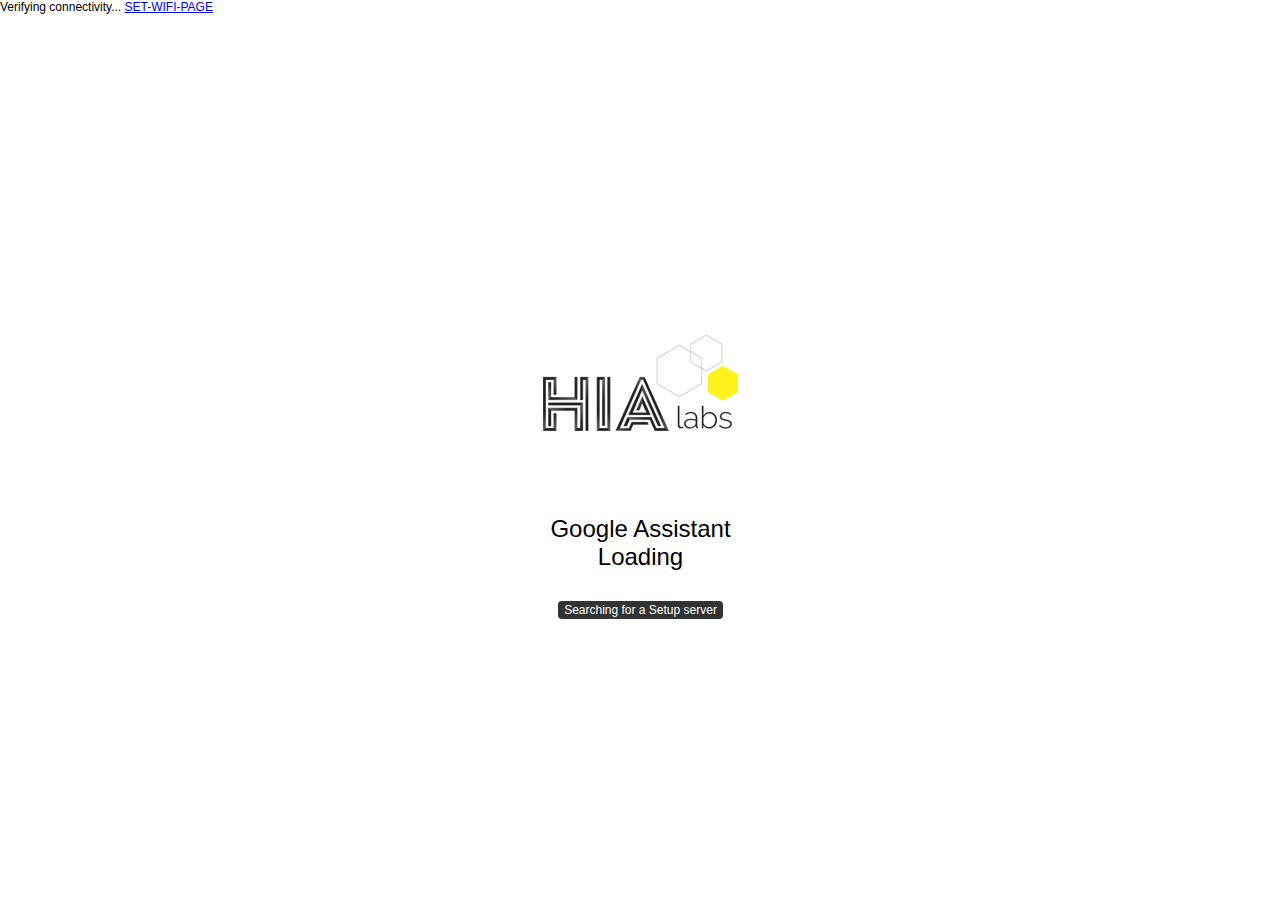
<file: www/index.html>
<!DOCTYPE html>
<html>
<head>
    <script type="text/javascript" src="scripts/jquery-3.4.1.min.js"></script>
    <script type="text/javascript" src="scripts/index.js"></script>
    <meta http-equiv="content-type" content="text/html; charset=UTF-8" />
    <meta name="format-detection" content="telephone=no">
    <meta name="msapplication-tap-highlight" content="no">
    <meta name="viewport" content="user-scalable=no, initial-scale=1, maximum-scale=1, minimum-scale=1, width=device-width">
    <link rel="stylesheet" type="text/css" href="css/index.css">
    <title>Assistant Demo</title>
</head>

    <body>
        Verifying connectivity...
        <a id="bkpLink" href="https://192.168.4.1:5555">SET-WIFI-PAGE</a>
        <div class="app">
            <h1>Google Assistant Loading</h1>
            <div id="deviceready" class="blink">
                <p class="event listening">Searching for a Setup server</p>
                <p class="event received">Plug is Ready</p>

            </div>
        </div>
    </body>
</html>
</file>
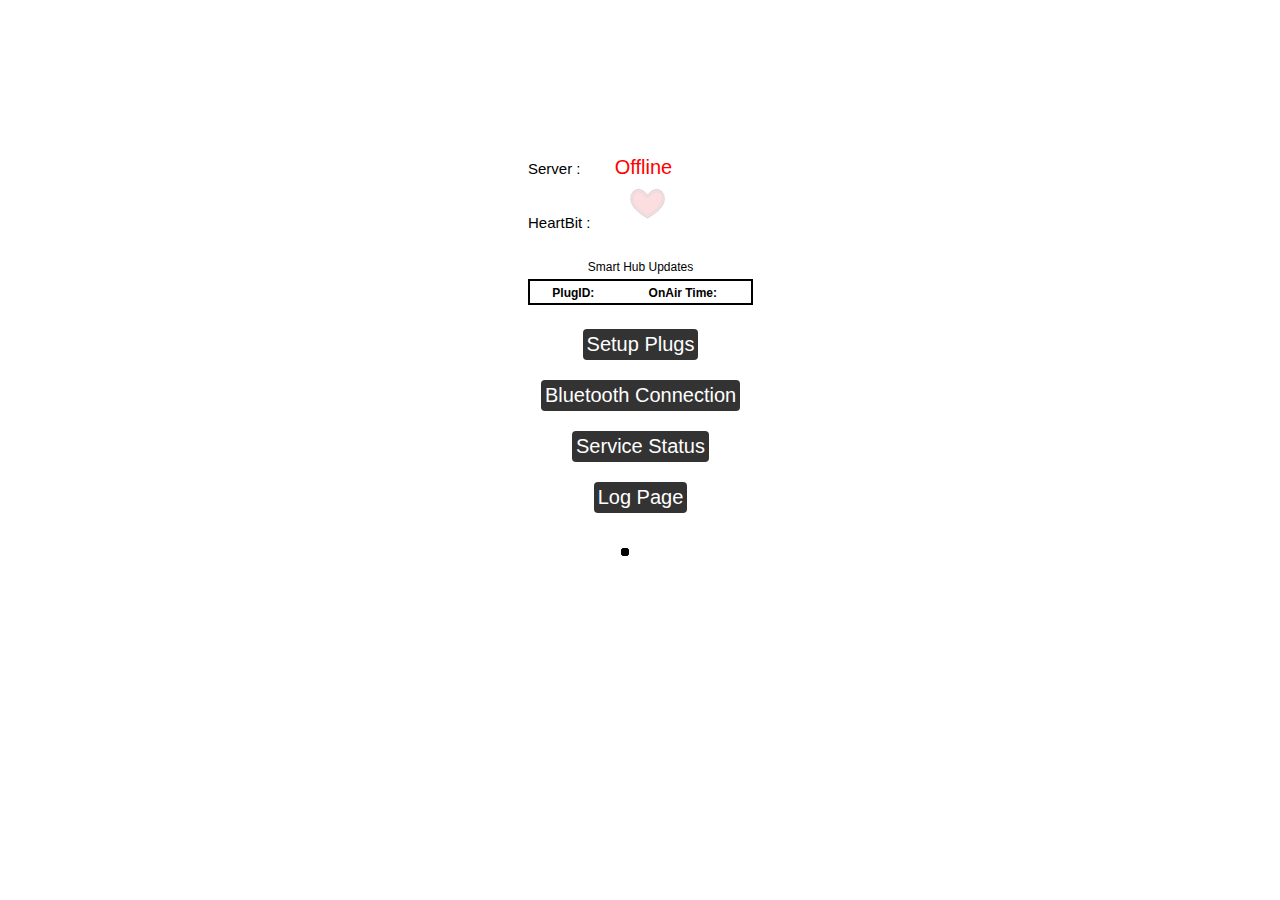
<file: www/myAppPage.html>
<!DOCTYPE html>
<html>
<head>
    <!--
        Customize the content security policy in the meta tag below as needed. Add 'unsafe-inline' to default-src to enable inline JavaScript.
        For details, see http://go.microsoft.com/fwlink/?LinkID=617521
    -->
    <script type="text/javascript" src="scripts/jquery-3.4.1.min.js"></script>
    <script type="text/javascript" src="scripts/staging.js"></script>
    <script type="text/javascript" src="scripts/jquery.xmpp.js"></script>
    <meta http-equiv="content-type" content="text/html; charset=UTF-8" />
    <meta name="format-detection" content="telephone=no">
    <meta name="msapplication-tap-highlight" content="no">
    <meta name="viewport" content="user-scalable=no, initial-scale=1, maximum-scale=1, minimum-scale=1, width=device-width">
    <link rel="stylesheet" type="text/css" href="css/index.css">
    <title>Assistant Demo</title>
</head>
<body>
    <div class="app2" style="border:2px;">
        <div id="status_bar">
        <span class="plug_st">Server : <span class="offline">Offline</span></span>
        <span class="plug_st">HeartBit : <img id="theImgHealth" src="images/like.png"></span>
        </div>

        <div id="deviceready">
            <table style="width:100%">
            <tr>Smart Hub Updates</tr>
            <th class="update_text">PlugID: <span id='wifi_status'></span></th>
            <th class="update_text">OnAir Time: <span id='time_status'></span></th>
            </table>
            <span id="app_id"></span>
        </div>
        
        <div class="menue_but">
            <br><span class="buttons" id="socketset" onclick="window.location.href='myPlugPage.html'">Setup Plugs</span>
            <br><span class="buttons" id="bluetoothset" onclick="window.location.href='myBluePage.html'">Bluetooth Connection</span>
            <br><span class="buttons" id="stats_ts_butt" onclick="window.location.href='myStatsPage.html'">Service Status</span>
            <br><span class="buttons" id="stats_ts_log" onclick="window.location.href='myLogPage.html'">Log Page</span>
        </div>
        <div class="wait_anim">
        <div class="sk-chase">
          <div class="sk-chase-dot"></div>
          <div class="sk-chase-dot"></div>
          <div class="sk-chase-dot"></div>
          <div class="sk-chase-dot"></div>
          <div class="sk-chase-dot"></div>
          <div class="sk-chase-dot"></div>
          </div>
        </div>
    </div>
</body>
</html>
</file>
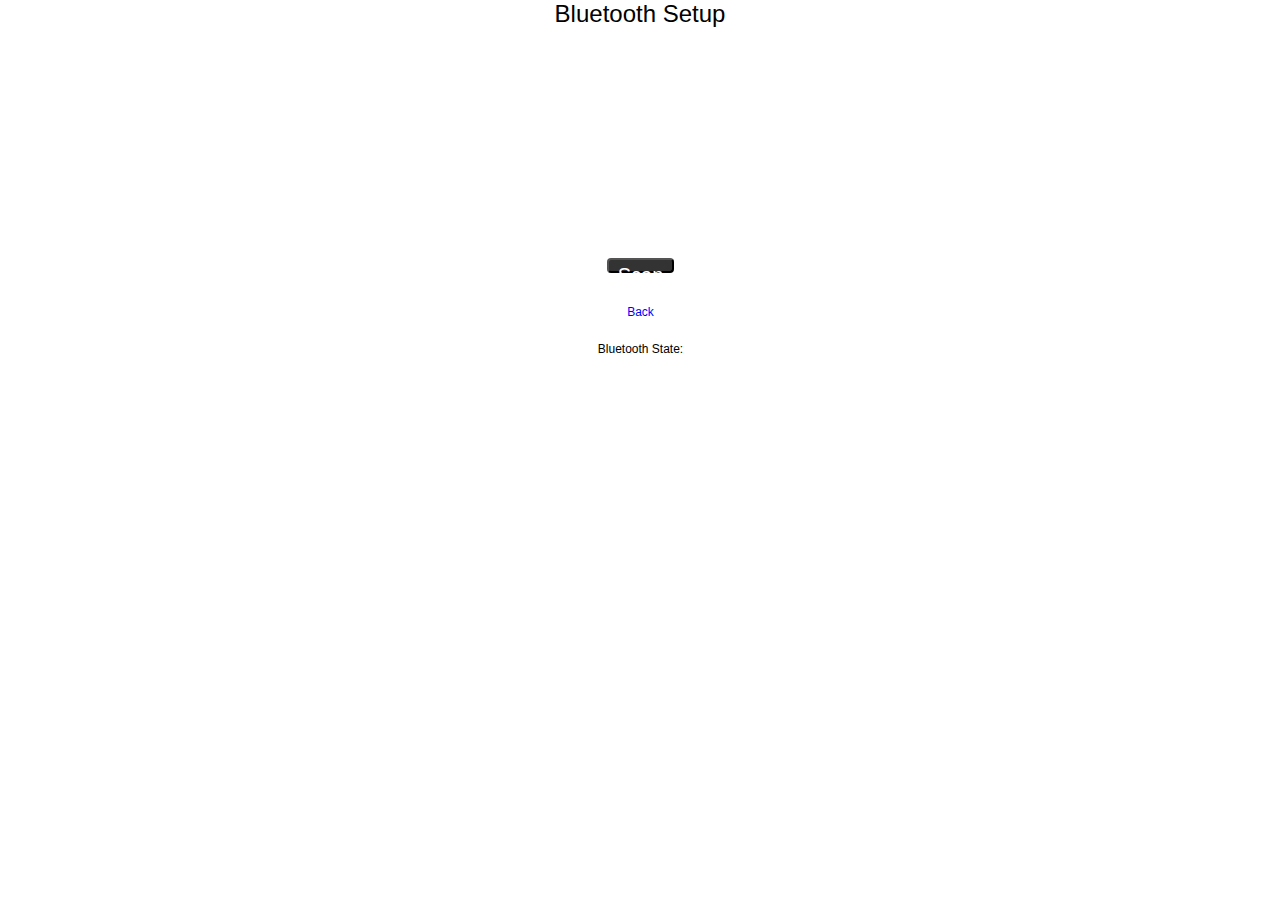
<file: www/myBluePage.html>
<!doctype html>
<html>
<head>
    <script type="text/javascript" src="scripts/jquery-3.4.1.min.js"></script>
    <script type="text/javascript" src="scripts/blue.js"></script>
    <meta http-equiv="content-type" content="text/html; charset=UTF-8" />
    <meta name="format-detection" content="telephone=no">
    <meta name="msapplication-tap-highlight" content="no">
    <meta name="viewport" content="user-scalable=no, initial-scale=1, maximum-scale=1, minimum-scale=1, width=device-width">
    <link rel="stylesheet" type="text/css" href="css/index.css">
</head>
<body>

    <h1>Bluetooth Setup</h1>
    <div class="app2" style="border:2px;">
        <div id="container">
        </div>
        <br><button class="buttons" id="scan" type="button" style="width: 30%;">Scan</button><br>
        <p><a class=button onclick="window.location.href='myAppPage.html'">Back</a></p>
        <p style="color:black; margin:10%;">Bluetooth State: <span id='bluetooth'></span></p>
    </div>

</body>

</html>
</file>
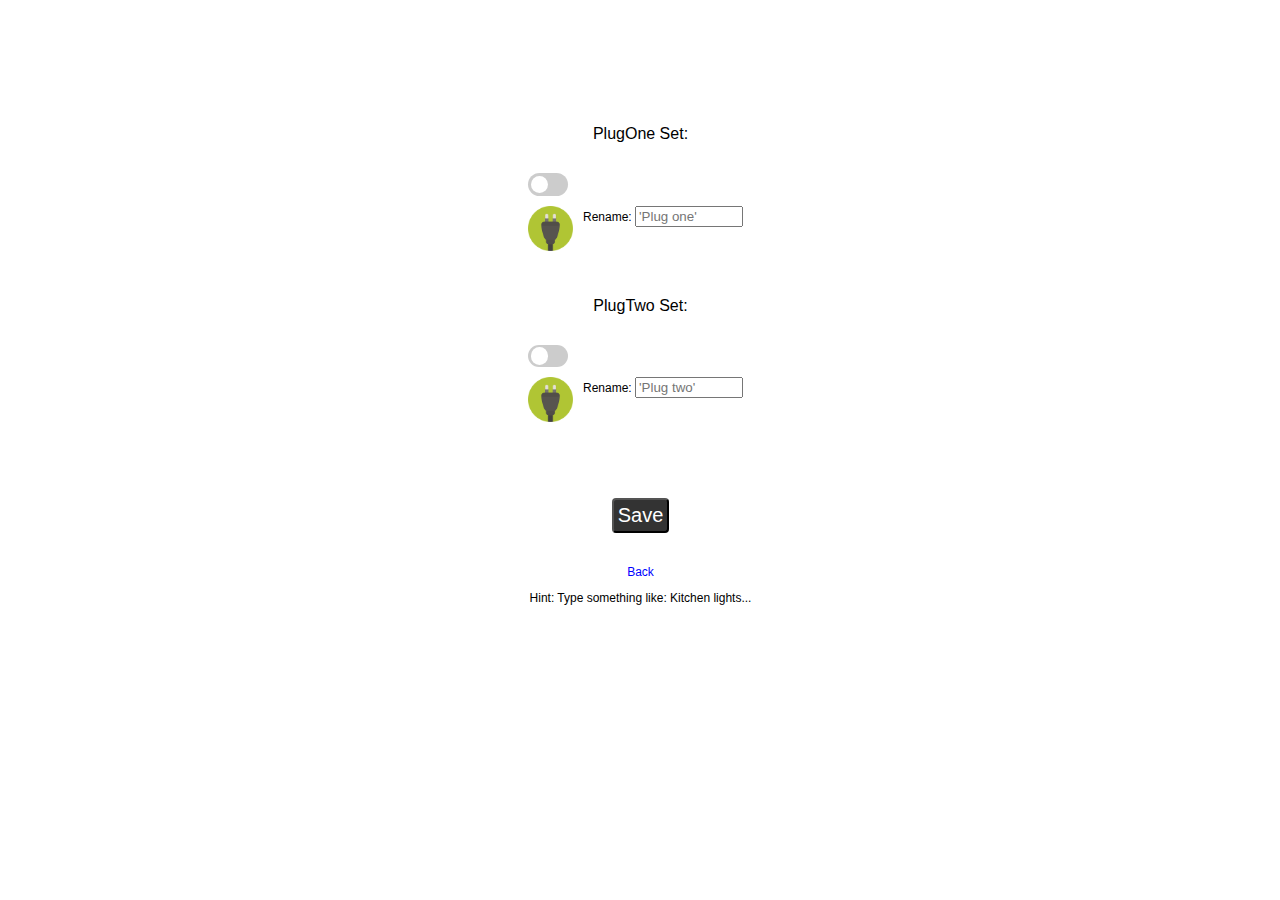
<file: www/myPlugPage.html>
<!doctype html>
<style>
    body {
        background-color: white;
    }

    title {
        color: black;
    }

    


    #container {
        position: relative;
        display: inline-block;
        height: 100px;
        width: 225px;
        padding: 0px 0px 0px 0px;
    }

</style>
<html>
<head>
    <script type="text/javascript" src="scripts/jquery-3.4.1.min.js"></script>
    <script type="text/javascript" src="scripts/socketset.js"></script>
     <script type="text/javascript" src="scripts/jquery.xmpp.js"></script>
    <meta http-equiv="content-type" content="text/html; charset=UTF-8" />
    <meta name="format-detection" content="telephone=no">
    <meta name="msapplication-tap-highlight" content="no">
    <meta name="viewport" content="user-scalable=no, initial-scale=1, maximum-scale=1, minimum-scale=1, width=device-width">
    <link rel="stylesheet" type="text/css" href="css/index.css">
    <title>Sockets Setup</title>
 </head>

<body>
    <div class="app2">
        <form action="" method=post>
            <span class="plug_label">PlugOne Set:</span>
        <div id="plug1_container">
            <label class="switch">
            <input type="checkbox" id="plug1_state">
            <span class="slider round"></span>
            <span id="plug1_name"></span>
            </label>
        <img id="theImgPlug1" src="images/plug-icon-256.png">
            <span>Rename:</span>
        <input type="text" name=socket1 id="socket1" placeholder="'Plug one'">
        </div>
        <span class="plug_label">PlugTwo Set:</span>
        <div id="plug2_container">
            <label class="switch">
            <input type="checkbox" id="plug2_state">
            <span class="slider round"></span>
            <span id="plug2_name"></span>
            </label>
        <img id="theImgPlug2" src="images/plug-icon-256.png">
            <span>Rename:</span>
        <input type="text" name=socket2 id="socket2" placeholder="'Plug two'">
        </div>
        </form>
       
        <div class="menue_but">
            
            <button class="buttons" id="socketsave">Save</button>
            <p><a class=button onclick="window.location.href='myAppPage.html'">Back</a></p>
      </div>
        <span id="presense"></span>
       <span id="hint">Hint: Type something like: Kitchen lights...<span>
   </div>
</body>
</html>
</file>
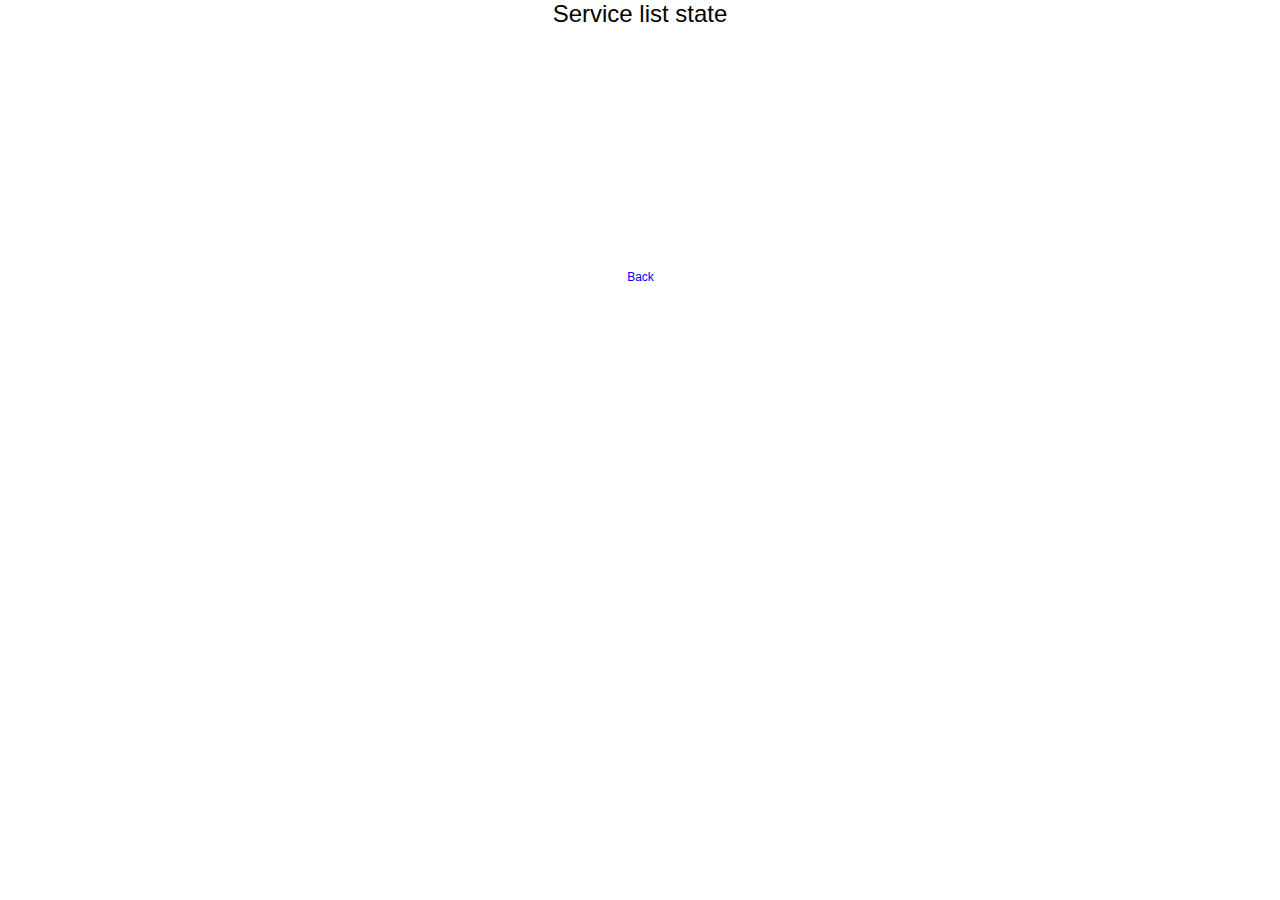
<file: www/myStatsPage.html>
<!doctype html>
<html>
<head>
    <script type="text/javascript" src="scripts/jquery-3.4.1.min.js"></script>
    <script type="text/javascript" src="scripts/stats_ts.js"></script>
    <script type="text/javascript" src="scripts/jquery.xmpp.js"></script>
    <meta http-equiv="content-type" content="text/html; charset=UTF-8" />
    <meta name="format-detection" content="telephone=no">
    <meta name="msapplication-tap-highlight" content="no">
    <meta name="viewport" content="user-scalable=no, initial-scale=1, maximum-scale=1, minimum-scale=1, width=device-width">
    <link rel="stylesheet" type="text/css" href="css/index.css">
</head>
<body>

    <h1>Service list state</h1>
    <div class="app2" style="border:2px;">
        <div id="container"><span id='stats_st'></span></div>
        <p><a class=button onclick="window.location.href='myAppPage.html'">Back</a></p>
    </div>

</body>

</html>
</file>
<file: www/css/index.css>
@keyframes fadein {
    from { opacity: 0; }
    to   { opacity: 1; }
}

body {
    -webkit-touch-callout: none;
    -webkit-text-size-adjust: none;
    -webkit-user-select: none;
    background-attachment:fixed;
    font-family:'HelveticaNeue-Light', 'HelveticaNeue', Helvetica, Arial, sans-serif;
    font-size:15px;
    height:100%;
    margin:0px;
    padding:0px;
    width:100%;
    background-color:white;
    font-family: 'RobotoRegular', 'Droid Sans', 'Segoe UI', Segoe, 'San Francisco', 'Helvetica Neue', Helvetica, Arial, Geneva, sans-serif;
    font-size:12px;
    animation:fadein 2000ms;
}

.app {
    background: url(../images/cordova.png) no-repeat center top;
    position: absolute;
    left: 50%;
    top: 50%;
    height: 50px;
    width: 225px;
    text-align: center;
    padding: 180px 0px 0px 0px;
    margin: -115px 0px 0px -112px;
}

.app2 {
    position: absolute;
    left: 50%;
    top: 30%;
    height: 100px;
    width: 225px;
    text-align: center;
    padding: 0px 0px 0px 0px;
    margin: -115px 0px 0px -112px;
}

h1 {
    font-size:24px;
    font-weight:normal;
    margin:0px;
    overflow:visible;
    padding:0px;
    text-align:center;
}

.event {
    border-radius: 4px;
    -webkit-border-radius: 4px;
    color: #FFFFFF;
    font-size: 12px;
    margin: 0px 30px;
    padding: 2px 0px;
}

.event.listening {
    background-color:#333333;
    display:block;
}

.event.received {
    background-color:#4B946A;
    display:none;
}

@keyframes fade {
    from { opacity: 1.0; }
    50% { opacity: 0.4; }
    to { opacity: 1.0; }
}
 
@-webkit-keyframes fade {
    from { opacity: 1.0; }
    50% { opacity: 0.4; }
    to { opacity: 1.0; }
}
 
.blink {
    animation:fade 3000ms infinite;
    -webkit-animation:fade 3000ms infinite;
}

.online, .offline {
    border-radius: 4px;
    -webkit-border-radius: 4px;
    color: green;
    font-size: 20px;
    margin: 0px 30px;
    padding: 2px 0px;
}

.offline {
    color: red;
}

#container {
    position: relative;
    display: inline-block;
    height: 100px;
    width: 225px;
    padding: 0px 0px 0px 0px;
}

#status_bar {
    display:inline-block;
    position: relative;
    text-align:left;
    top: 1%;
}

#theImgHealth {
    height: 20%;
    width: 20%;
    opacity: 0.2;
    position:relative;
    margin: 0px 30px;
    padding: 2px 0px;
    
}

.buttons {
    text-align:center;
    display:inline-block;
    font-size: 20px;
    background-color: #333333;
    border-radius: 4px;
    -webkit-border-radius: 4px;    color: #FFFFFF;
    height: 15%;
    padding: 4px;
    margin-bottom: 20px;
}

.buttons:hover {
    background: #778899;
}

#deviceready {
    margin-top: 30px;
}


.plug_st {
    display:inline;
    position:relative;
    text-align:left;
    font-size: 15px;
}

.update_text {
    text-align: center;
}

table {
    border:2px solid black;
    margin: 5px 40px 10px 0px;
}


p {
    color: blue;
}

dt {
    text-align: left;
    font-size: 15px;
    margin:5px;
}

#hint {
    display:inline-block;
    font-size:12px;
    margin-bottom:20px;
}

#socket1, #socket2 {
    top:20px;
    width:100px;
}

#plug1_container, #plug2_container {
    position:flex;
    align-items: center;
    margin-bottom:100px;
}

#theImgPlug1, #theImgPlug2 {
width:20%;
height:40%;
text-align:left;
float:left;
}


.sk-chase {
  width: 40px;
  height: 40px;
  position: relative;
  animation: sk-chase 2.5s infinite linear both;
}

.sk-chase-dot {
  width: 100%;
  height: 100%;
  position: absolute;
  left: 0;
  top: 0;
  animation: sk-chase-dot 2.0s infinite ease-in-out both;
  text-align: center;
}

.sk-chase-dot:before {
  content: '';
  width: 20%;
  height: 20%;
  background-color: black;
  border-radius: 100%;
  animation: sk-chase-dot-before 2.0s infinite ease-in-out both;
  position:relative;
  display:block;
}

.sk-chase-dot:nth-child(1) { animation-delay: -1.1s; }
.sk-chase-dot:nth-child(2) { animation-delay: -1.0s; }
.sk-chase-dot:nth-child(3) { animation-delay: -0.9s; }
.sk-chase-dot:nth-child(4) { animation-delay: -0.8s; }
.sk-chase-dot:nth-child(5) { animation-delay: -0.7s; }
.sk-chase-dot:nth-child(6) { animation-delay: -0.6s; }
.sk-chase-dot:nth-child(1):before { animation-delay: -1.1s; }
.sk-chase-dot:nth-child(2):before { animation-delay: -1.0s; }
.sk-chase-dot:nth-child(3):before { animation-delay: -0.9s; }
.sk-chase-dot:nth-child(4):before { animation-delay: -0.8s; }
.sk-chase-dot:nth-child(5):before { animation-delay: -0.7s; }
.sk-chase-dot:nth-child(6):before { animation-delay: -0.6s; }

@keyframes sk-chase {
  100% { transform: rotate(360deg); }
}

@keyframes sk-chase-dot {
  80%, 100% { transform: rotate(360deg); }
}

@keyframes sk-chase-dot-before {
  50% {
    transform: scale(0.4);
  } 100%, 0% {
    transform: scale(1.0);
  }
}


.wait_anim {
    position:relative;
    display:inline-block;
    margin:15px;
}

.plug_label {
    display:inline-block;
    position:relative;
    text-align:left;
    float:top;
    top:-30px;
    font-size:16px;
}



/* The switch - the box around the slider */
.switch {
  position: relative;
  display: inline-block;
  width: 40px;
  height: 22.6px;
}

/* Hide default HTML checkbox */
.switch input {
  opacity: 0;
  width: 0;
  height: 0;
}

/* The slider */
.slider {
  position: absolute;
  cursor: pointer;
  top: 0;
  left: 0;
  right: 0;
  bottom: 0;
  background-color: #ccc;
  -webkit-transition: .4s;
  transition: .4s;
}

.slider:before {
  position: absolute;
  content: "";
  height: 17.3px;
  width: 17.3px;
  left: 2.6px;
  bottom: 2.6px;
  background-color: white;
  -webkit-transition: .4s;
  transition: .4s;
}

input:checked + .slider {
  background-color: #2196F3;
}

input:focus + .slider {
  box-shadow: 0 0 1px #2196F3;
}

input:checked + .slider:before {
  -webkit-transform: translateX(17.3px);
  -ms-transform: translateX(17.3px);
  transform: translateX(17.3px);
}

/* Rounded sliders */
.slider.round {
  border-radius: 34px;
}

.slider.round:before {
  border-radius: 50%;
  }

.switch {
    display:flex;
    position:relative;
    float:top;
    margin-bottom:10px;
}

#plug1_name, #plug2_name {
    position:absolute;
    display:inline-block;
    text-align:left;
    left:50px;
    width:180px;
}

input:focus, textarea:focus, select:focus{
        outline: none;
    }
</file>
